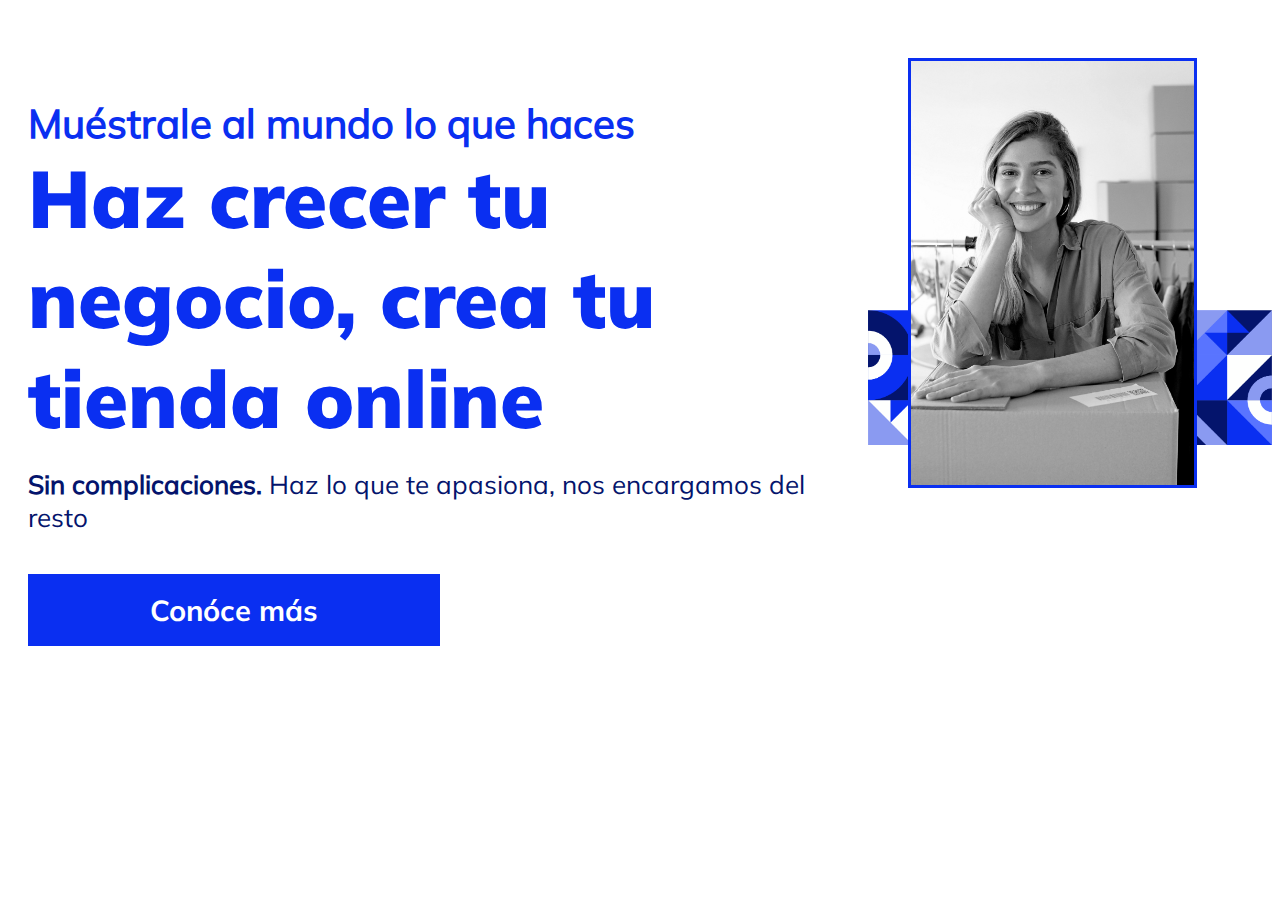
<file: Ejercicio2/index.html>
<!DOCTYPE html>
<html lang="en">
<head>
    <meta charset="UTF-8">
    <meta name="viewport" content="width=device-width, initial-scale=1.0">
    <title>Ejercicio 3</title>
    <link rel="stylesheet" href="assets/css/styles.css">
    
</head>
<body>
    <header>
        
    </header>
    
    <main>
        
        <section class="contenedor-1">
            <h2 class="titulo">Muéstrale al mundo lo que haces</h2>
            <h1 id="subt">Haz crecer tu negocio, crea tu tienda online</h1>
            <p class="frase"><strong>Sin complicaciones.</strong> Haz lo que te apasiona, nos encargamos del resto</p>
            <button class="boton">Conóce más</button>
        </section>
        <section class="contenedor-2">
            <img src="assets/img/D2-E3-foto.png" alt="" id="foto">
        </section>
       
    </main>
    
</body>
</html>
</file>
<file: Ejercicio2/assets/css/styles.css>
*, *::before, *::after{
    box-sizing: inherit;
}
html{
    font-size: 62.5%
    /*1 rem = 10px*/
}
:root {
    --primario: #0a2ff1;
    --secundario: #04146c;
    --blanco: white;
}
@font-face {
    font-family: 'Mulish-rg';
    src: url(../fonts/Mulish-Regular.ttf);
    font-weight: 400;
}
@font-face {
    font-family: 'Mulish-black';
    src: url(../fonts/Mulish-Black.ttf);
}
@font-face {
    font-family: 'Mulish-bold';
    src: url(../fonts/Mulish-Bold.ttf);
}

main {
    display: flex;
    text-align: start;
    width: 100%;
}
.contenedor-1 {
    width: 65%;
    padding-top: 5rem;
    padding-left: 2rem;
   
}
.contenedor-2 {
    width: 32%;
    background-image: url(../img/D2-E3-pattern.png);
    background-position-y: 60%;
    background-size: contain;
    background-repeat: no-repeat;
    background-position-x: 50%;
    margin-left: 2rem;
}
.titulo {
    font-family: 'Mulish-rg';
    font-size: 4rem;
    color: var(--primario);
    margin: 0;
    padding-top: 4rem;
}
#subt {
    font-family: 'Mulish-black';
    font-size: 8rem;
    color: var(--primario);
    margin: 0;
}
.frase {
    
    font-family: 'Mulish-rg';
    font-size: 2.6rem;
    color: var(--secundario);
    margin: 0;
    padding-top: 2rem;
    padding-bottom: 2rem;
}
.boton {
    font-family: 'Mulish-bold';
    font-size: 2.9rem;
    background-color: var(--primario);
    color: var(--blanco);
    border: none;
    width: 40rem;
    height: 7rem;
    margin-top: 2rem;
}

#foto {
    width: 70%;
   margin-top: 5rem;
   position: relative;
   left: 4rem;
   border: 3px solid var(--primario);
}
</file>
